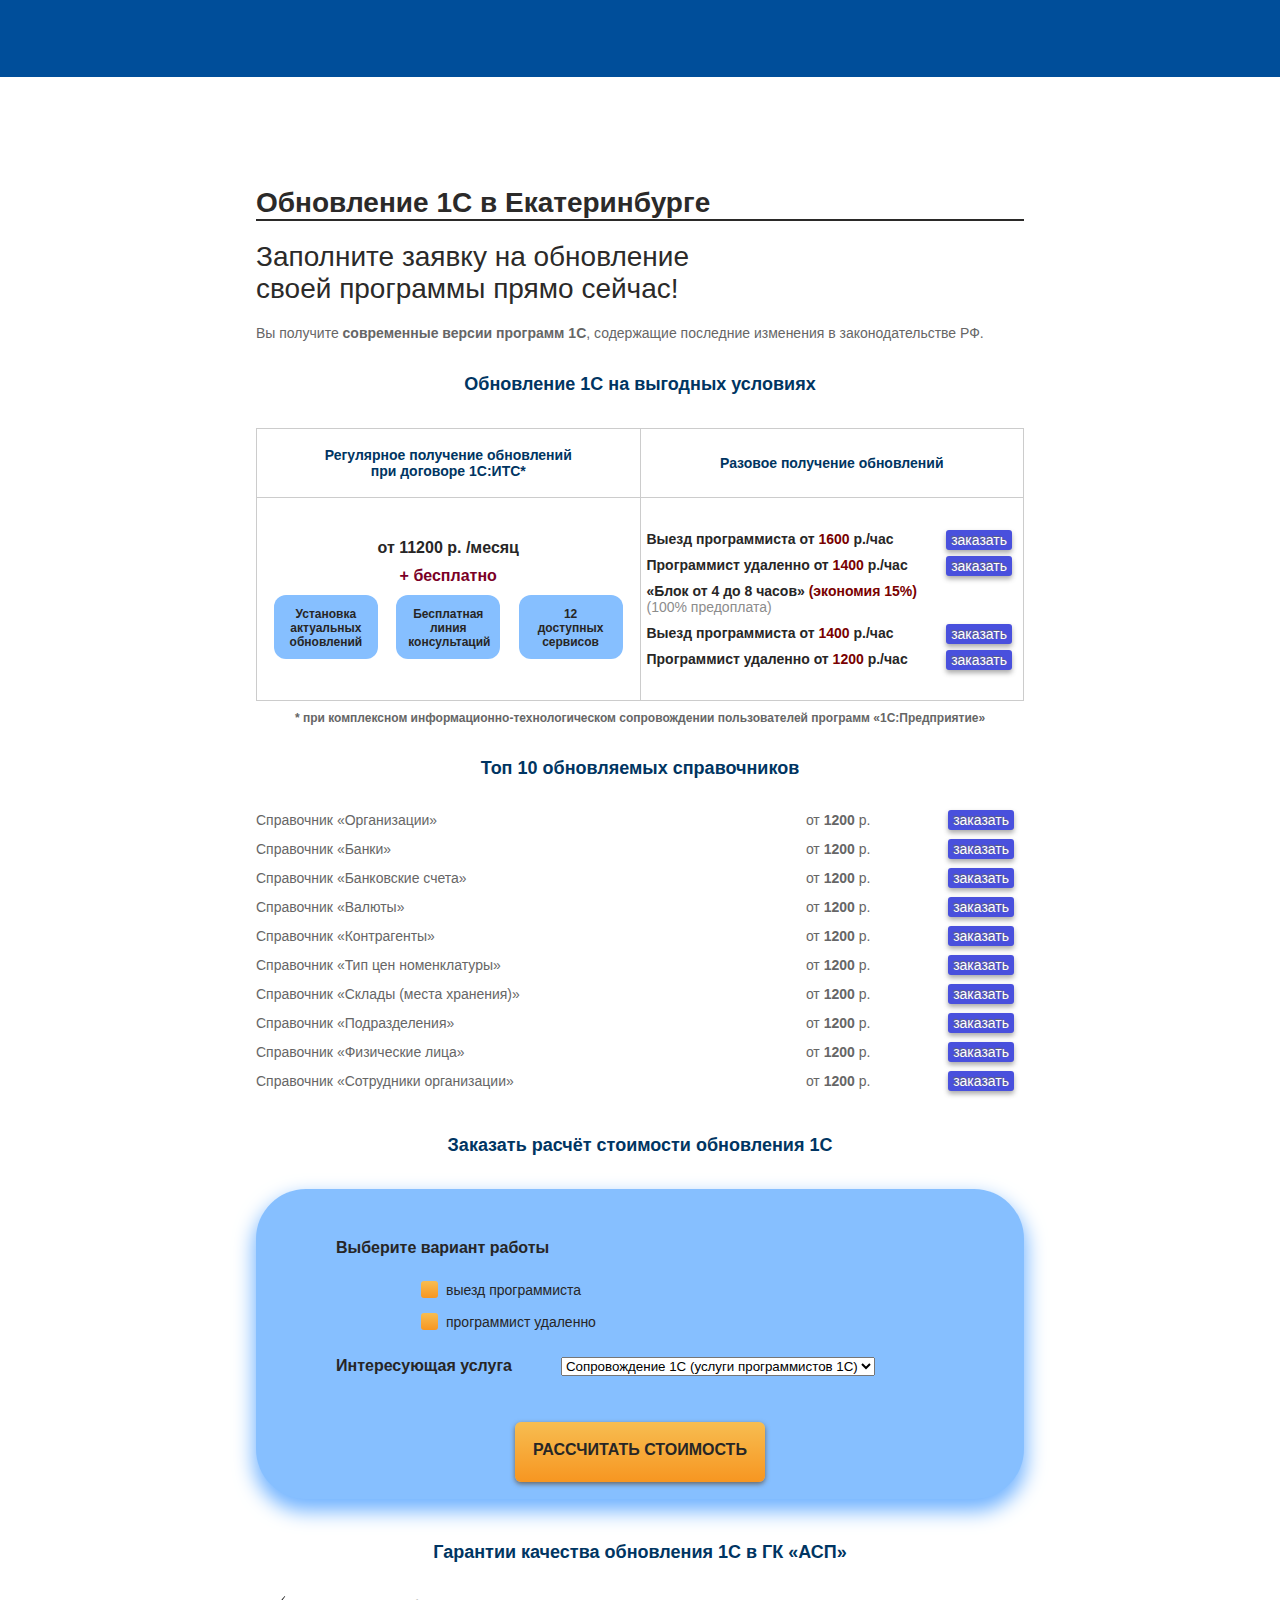
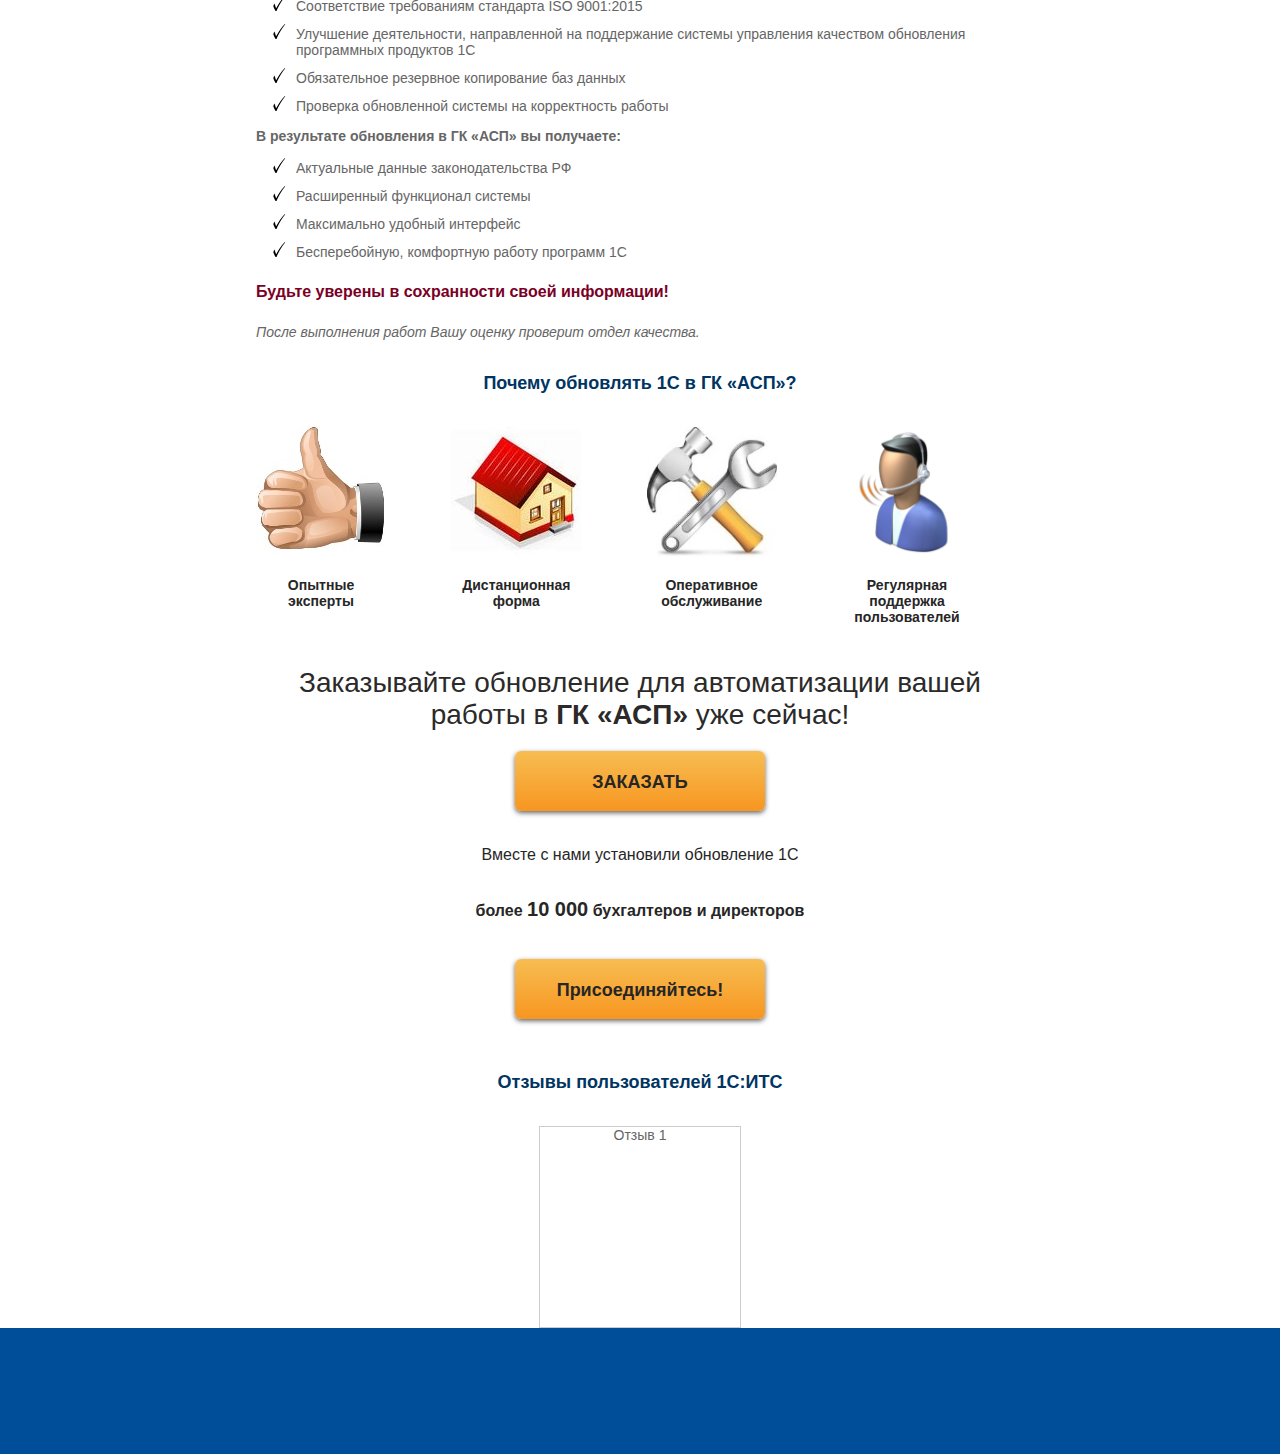
<file: ASP/index.html>
<!DOCTYPE html>
<html lang="en">
<head>
	<meta charset="UTF-8">
	<title>Test-ASP</title>
	<link rel="stylesheet" href="style.css">
</head>
<body>
	<div class="top-line"></div>
	<div class="page">
		<div class="white-winds left"></div>
		<div class="white-winds right"></div>
		<div class="content">
			<h1>Обновление 1С в Екатеринбурге</h1>
			<h2>Заполните заявку на обновление<br>своей программы прямо сейчас!</h2>
			<p>Вы получите <b>современные версии программ 1С</b>, содержащие последние изменения в законодательстве РФ.</p>
			<div class="update1c">
				<h3>Обновление 1С на выгодных условиях</h3>
				<table>
					<tr>
						<th>Регулярное получение обновлений<br>при договоре 1С:ИТС*</th>
						<th>Разовое получение обновлений</th>
					</tr>
					<tr>
						<td><p class="big">от  11200 р. /месяц</p>
							<span>+ бесплатно</span>
							<div class="blue-block">Установка актуальных обновлений</div>
							<div class="blue-block">Бесплатная линия консультаций</div>
							<div class="blue-block">12 доступных сервисов</div>
						</td>
						<td>
							<p>Выезд программиста от <b>1600</b> р./час</p><div class="blue-btn">заказать</div>
							<p>Программист удаленно от <b>1400</b> р./час</p><div class="blue-btn">заказать</div>
							<p>«Блок от 4 до 8 часов» <span>(экономия 15%)</span><br><span>(100% предоплата)</span></p>
							<p>Выезд программиста от <b>1400</b> р./час</p><div class="blue-btn">заказать</div>
							<p>Программист удаленно от <b>1200</b> р./час</p><div class="blue-btn">заказать</div>
						</td>
					</tr>
				</table>
				<p>* при комплексном информационно-технологическом сопровождении пользователей программ «1С:Предприятие»</p>
			</div>
			<div class="top10">
				<h3>Топ 10 обновляемых справочников</h3>
				<p>Справочник «Организации» <span class='right-price'>от <b>1200</b> р.</span></p><div class="blue-btn">заказать</div>
				<p>Справочник «Банки» <span class='right-price'>от <b>1200</b> р.</span></p><div class="blue-btn">заказать</div>
				<p>Справочник «Банковские счета» <span class='right-price'>от <b>1200</b> р.</span></p><div class="blue-btn">заказать</div>
				<p>Справочник «Валюты» <span class='right-price'>от <b>1200</b> р.</span></p><div class="blue-btn">заказать</div>
				<p>Справочник «Контрагенты» <span class='right-price'>от <b>1200</b> р.</span></p><div class="blue-btn">заказать</div>
				<p>Справочник «Тип цен номенклатуры» <span class='right-price'>от <b>1200</b> р.</span></p><div class="blue-btn">заказать</div>
				<p>Справочник «Склады (места хранения)» <span class='right-price'>от <b>1200</b> р.</span></p><div class="blue-btn">заказать</div>
				<p>Справочник «Подразделения» <span class='right-price'>от <b>1200</b> р.</span></p><div class="blue-btn">заказать</div>
				<p>Справочник «Физические  лица» <span class='right-price'>от <b>1200</b> р.</span></p><div class="blue-btn">заказать</div>
				<p>Справочник «Сотрудники организации» <span class='right-price'>от <b>1200</b> р.</span></p><div class="blue-btn">заказать</div>
			</div>
			<div class="calculation">
				<h3>Заказать расчёт стоимости обновления 1С</h3>
				<form>
					<p>Выберите вариант работы</p><br>
					<input type="checkbox" id="checkbox1"><label for='checkbox1'>выезд программиста</label><br><br>
					<input type="checkbox" id="checkbox2"><label for='checkbox2'>программист удаленно</label>
					<p>Интересующая услуга</p>
					<select>
						<option>Сопровождение 1С (услуги программистов 1С)</option>
						<option>Установка 1С</option>
						<option>Настройка 1С</option>
						<option>Доработка 1С</option>
						<option>Перенос баз, конвертация</option>
						<option>Поддержка 1С</option>
						<option>Обновление 1С</option>
						<option>Консультации 1С</option>
						<option>Обслуживание 1С</option>
						<option>Помощь 1С</option>
					</select>
					<div class="button">рассчитать стоимость</div>
				</form>
			</div>
			<div class="guarantee">
				<h3>Гарантии качества обновления 1С в ГК «АСП»</h3>
				<ul>
					<li>Соответствие требованиям стандарта ISO 9001:2015</li>
					<li>Улучшение деятельности, направленной на поддержание системы управления качеством обновления программных продуктов 1С</li>
					<li>Обязательное резервное копирование баз данных</li>
					<li>Проверка обновленной системы на корректность работы</li>
				</ul>
				<h4>В результате обновления в ГК «АСП» вы получаете:</h4>
				<ul>
					<li>Актуальные данные законодательства РФ</li>
					<li>Расширенный функционал системы</li>
					<li>Максимально удобный интерфейс</li>
					<li>Бесперебойную, комфортную работу программ 1С</li>
				</ul>
				<p>Будьте уверены в сохранности своей информации!</p>
				<span>После выполнения работ Вашу оценку проверит отдел качества.</span>
			</div>
			<div class="why-asp">
				<h3>Почему обновлять 1С в ГК «АСП»?</h3>
				<div class="infographics info1"><p>Опытные эксперты</p></div>
				<div class="infographics info2"><p>Дистанционная форма</p></div>
				<div class="infographics info3"><p>Оперативное обслуживание</p></div>
				<div class="infographics info4"><p>Регулярная поддержка пользователей</p></div>
			</div>
			<div class="last-block">
				<h2 id="last">Заказывайте обновление для автоматизации вашей работы в <span>ГК «АСП»</span> уже сейчас!</h2>
				<div class="buy">заказать</div>
				<p>Вместе с нами установили обновление 1С</p>
				<p class="bold">более <span>10 000</span> бухгалтеров и директоров</p>
				<div class="join">Присоединяйтесь!</div>
				<h3>Отзывы пользователей 1С:ИТС</h3>
				<div class="feedback">Отзыв 1</div>
			</div>
		</div>
	</div>
	<div class="bottom-line"></div>
</body>
</html>
</file>
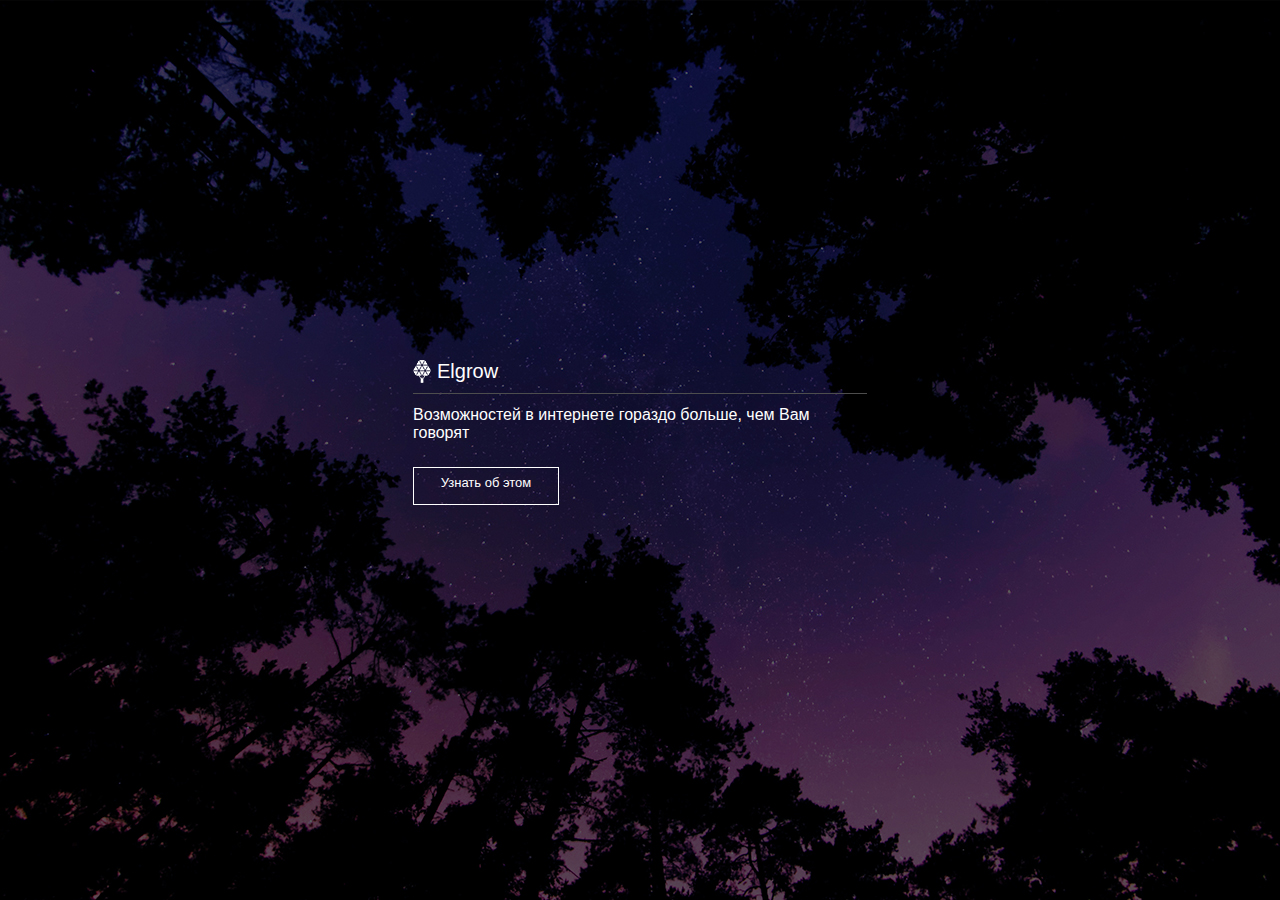
<file: elgrow.ru/www/index.html>
<!DOCTYPE html>
<html lang="ru">
<head>
	<meta charset="UTF-8">
	<title>Elgrow</title>
	<link rel="stylesheet" href="style.css">
	<link href='https://fonts.googleapis.com/css?family=Roboto:400,400italic,500,500italic' rel='stylesheet' type='text/css'>
</head>
<body>
	<div class="background">
		<div class="welcome">
			<div class="logo">Elgrow</div>
			<p>Возможностей в интернете гораздо больше, чем Вам говорят</p>
			<div class="learn_more" onclick="location.href = 'index1.html'"><p>Узнать об этом</p></div>
		</div>
	</div>

</body>
</html>
</file>
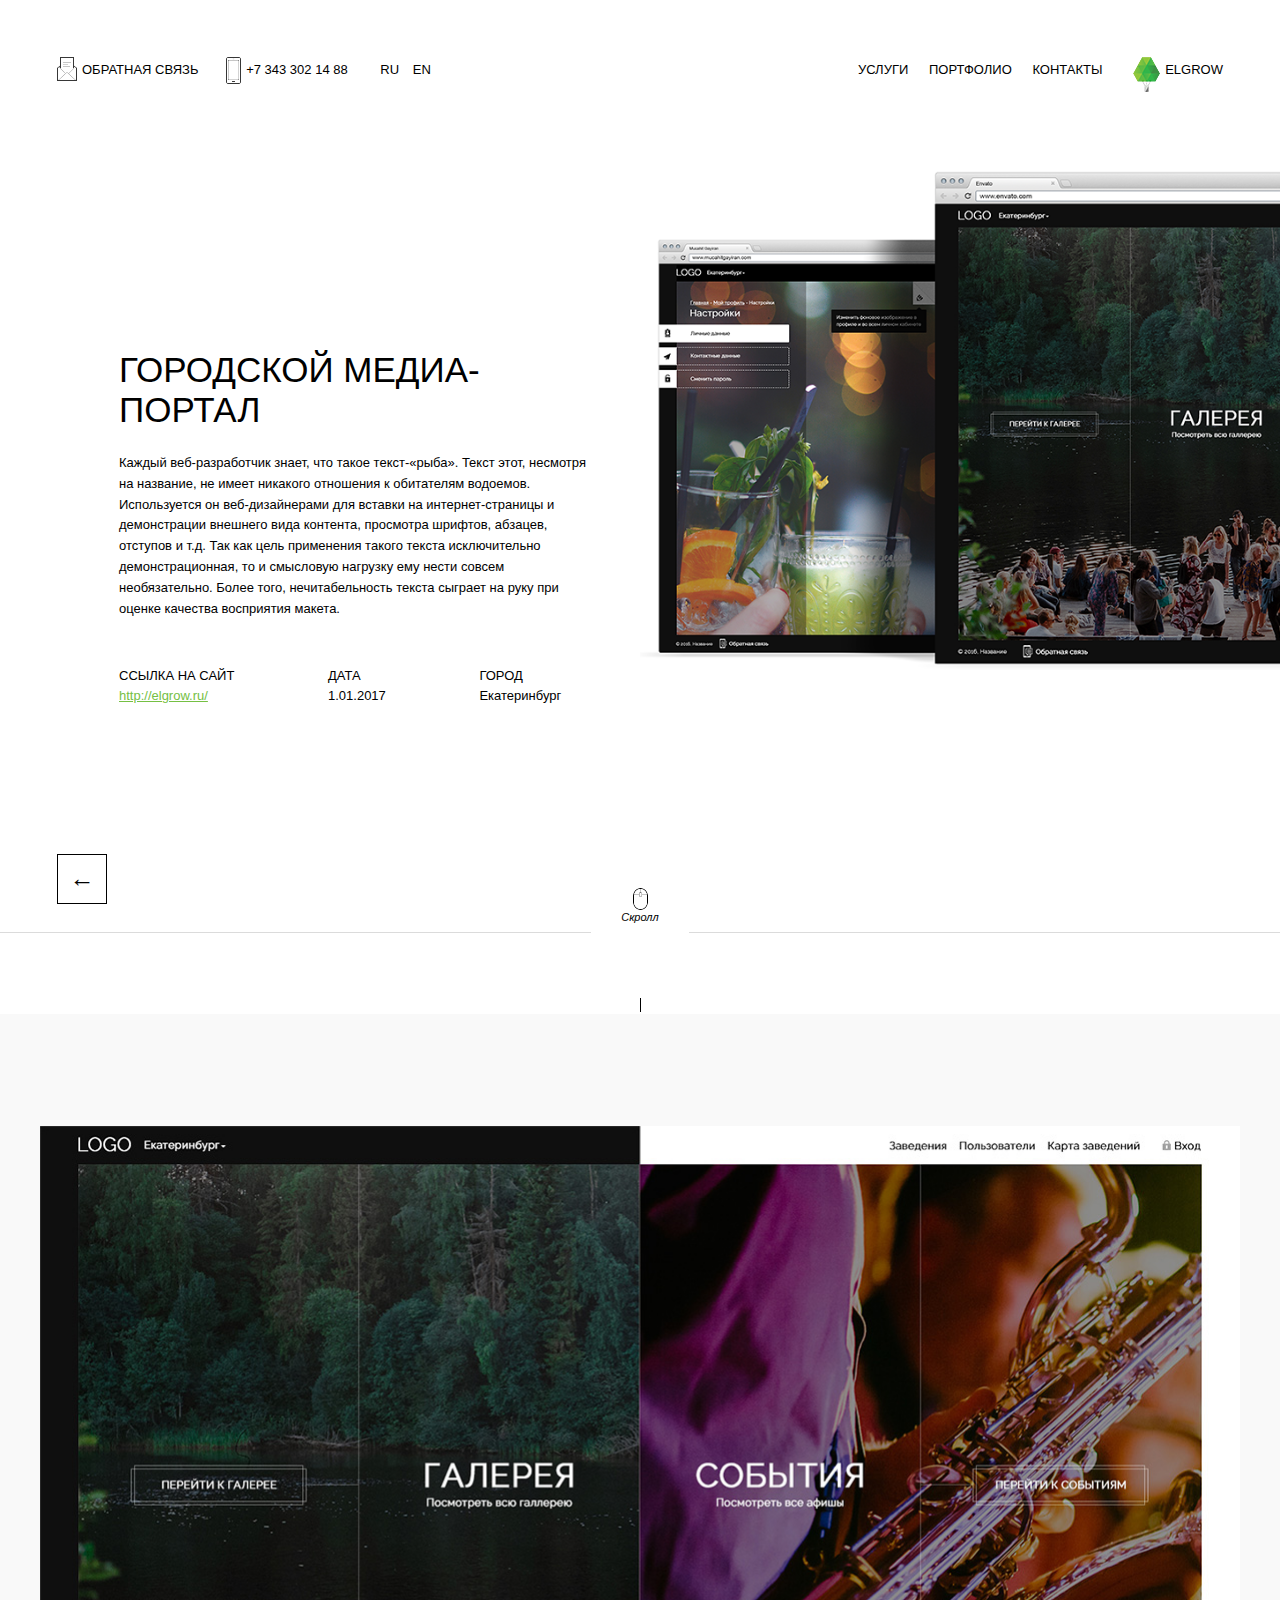
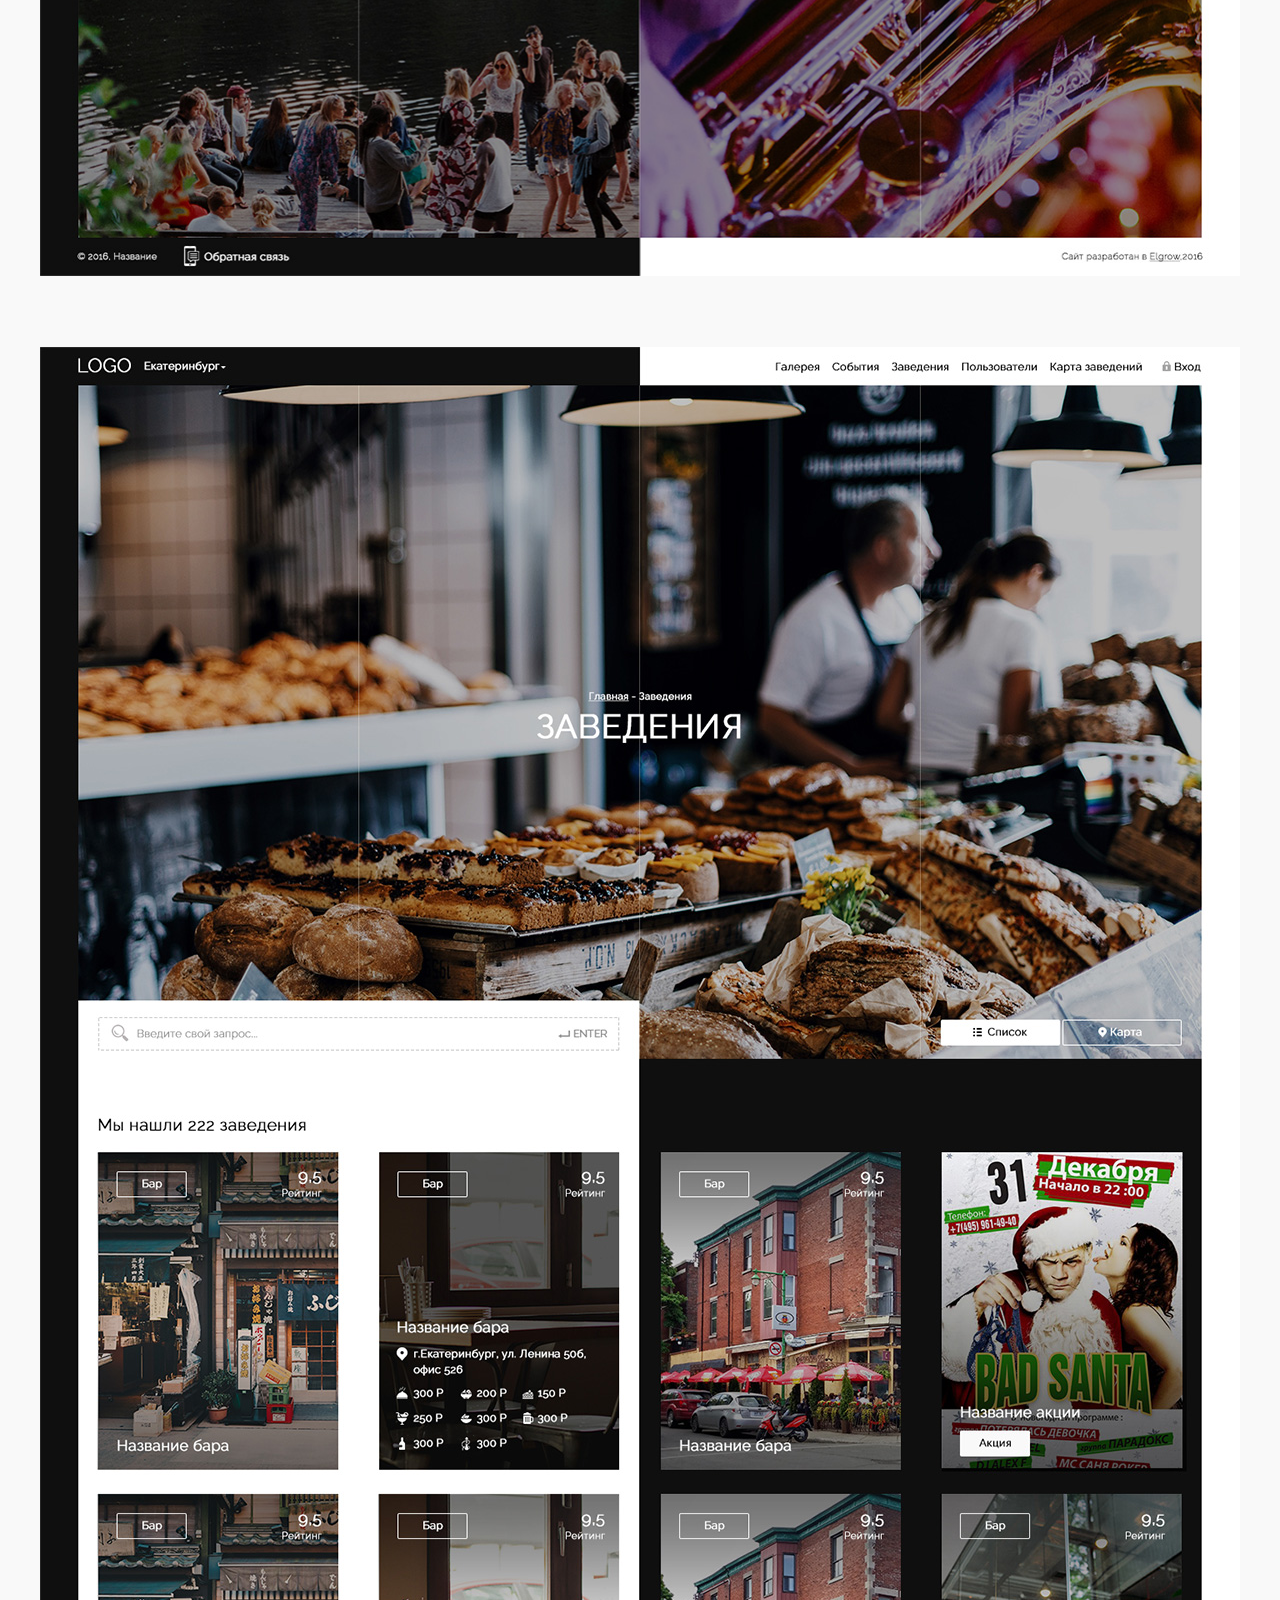
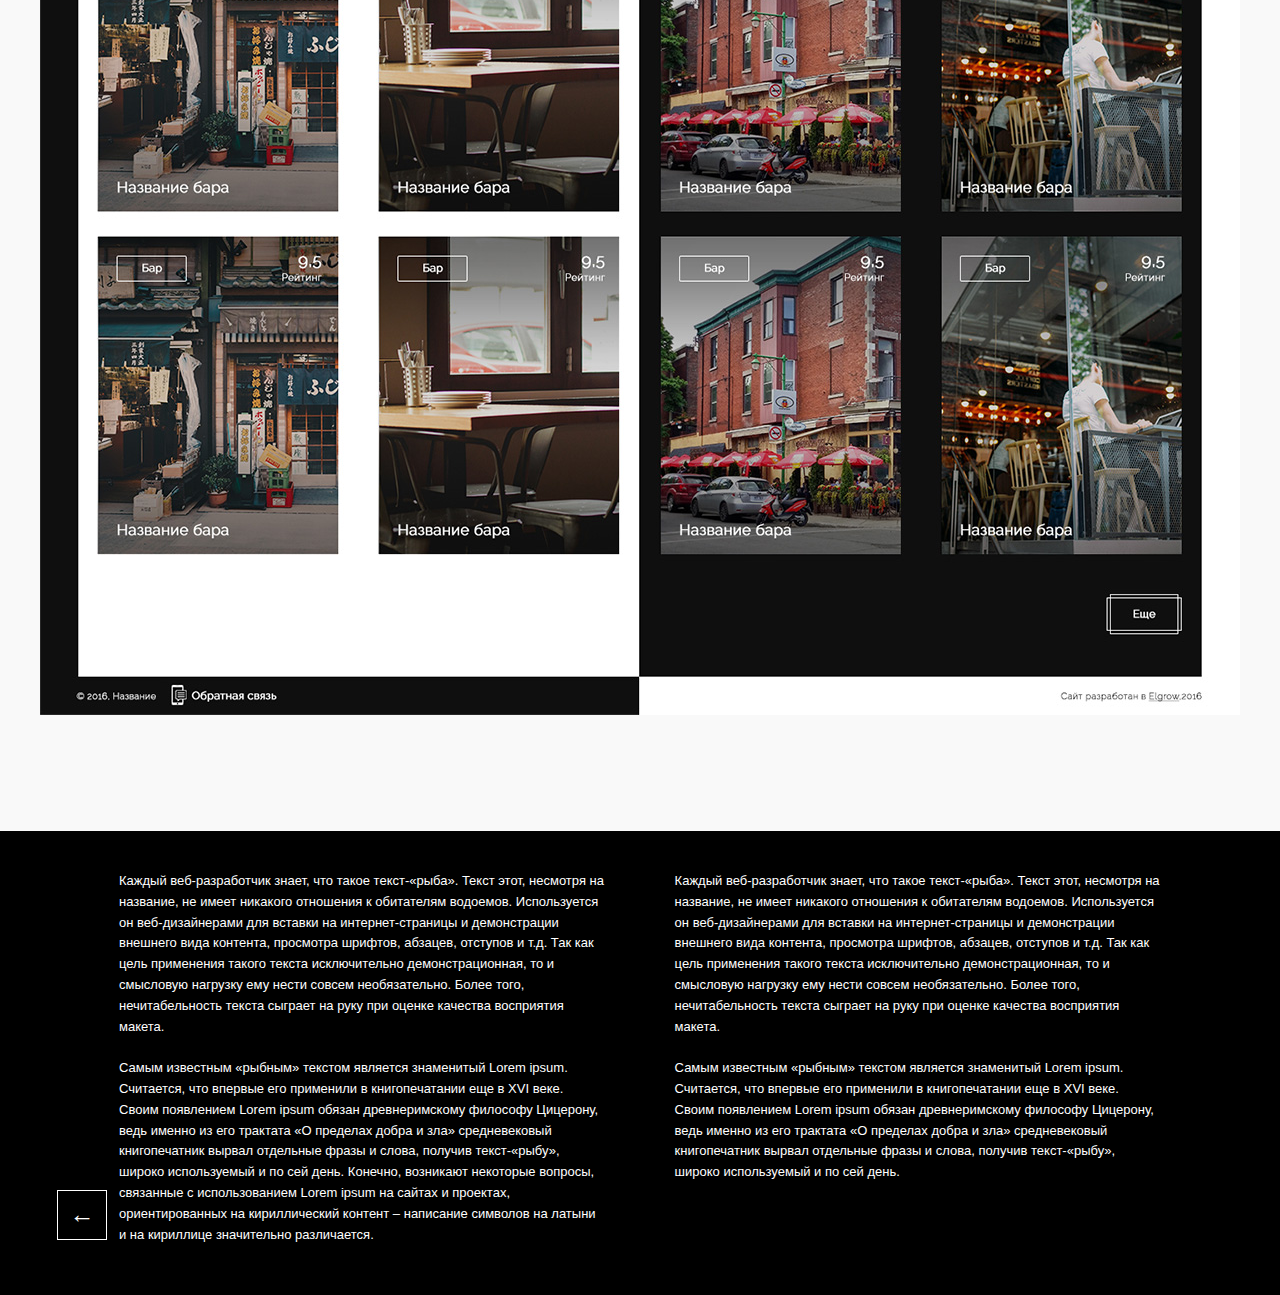
<file: elgrow.ru/www/case.html>
<!DOCTYPE html>
<html lang="ru">
<head>
	<meta charset="UTF-8">
	<title>Elgrow</title>
	<link rel="stylesheet" href="style.css">
	<link href='https://fonts.googleapis.com/css?family=Roboto:400,400italic,500,500italic' rel='stylesheet' type='text/css'>
	<link rel="stylesheet" type="text/css" href="slick/slick.css">
	<link rel="stylesheet" type="text/css" href="slick/slick-theme.css">
</head>
<body>
	<div class="case-background hidden_slider">
		<div class="top-line" id="black">
			<div class='left'>
				<div class="feedback" onclick="Feedback()">обратная связь</div>
				<div class="phone">+7 343 302 14 88</div>
				<a href="#" class="lang">ru<div class="pick-line"></div></a>
				<a href="#" class="lang">en<div class="pick-line"></div></a>
			</div>
			<div class='right'>
				<a href="#" class="right-menu" onclick="Show_slider()">услуги<div class="pick-line"></div></a>
				<a href="portfolio.html" class="right-menu">портфолио<div class="pick-line"></div></a>
				<a href="contacts.html" class="right-menu" onclick="location.href = 'contacts.html'">контакты<div class="pick-line"></div></a>
				<div class='second-logo color-logo' onclick="location.href = 'index1.html'">elgrow</div>
			</div>
		</div>
		<div class="clear"></div>
		<div class="exit-btn1"><div class="center-point"><div class="center-point_inner"></div></div></div>
		<div class="slider">
			<div class='slide'><a href="#"><img src="images/Slide1.png" alt="1"></a><p>01<br>стартапы и веб-сервисы</p></div>
			<div class='slide'><a href="#"><img src="images/Slide2.png" alt="2"></a><p>02<br>комплексный интернет-маркетинг</p></div>
			<div class='slide'><a href="#"><img src="images/Slide3.png" alt="3"></a><p>03<br>системная интеграция и корпоративное по</p></div>
			<div class='slide'><a href="#"><img src="images/Slide4.png" alt="4"></a><p>04<br>стартапы и веб-сервисы</p></div>
			<div class='slide'><a href="#"><img src="images/Slide5.png" alt="5"></a><p>05<br>комплексный интернет-маркетинг</p></div>
			<div class='slide'><a href="#"><img src="images/Slide6.png" alt="6"></a><p>06<br>системная интеграция и корпоративное по</p></div>
		</div>
		<div class="center-point"><div class="center-point_inner">.</div></div>
		<div class="case-description">
			<p class = 'title'>городской медиа-портал</p>
			<p class = 'case-text'>Каждый веб-разработчик знает, что такое текст-«рыба». Текст этот, несмотря на название, не имеет никакого отношения к обитателям водоемов. Используется он веб-дизайнерами для вставки на интернет-страницы и демонстрации внешнего вида контента, просмотра шрифтов, абзацев, отступов и т.д. Так как цель применения такого текста исключительно демонстрационная, то и смысловую нагрузку ему нести совсем необязательно. Более того, нечитабельность текста сыграет на руку при оценке качества восприятия макета.</p>
			<div class="case-link bottom-description">ссылка на сайт<br><a href="http://elgrow.ru/">http://elgrow.ru/</a></div>
			<div class="case-date bottom-description">дата<p>1.01.2017</p></div>
			<div class="case-city bottom-description">город<p>Екатеринбург</p></div>
		</div>
		<div class="case-img"><img src="images/case_img.png"></div>
		<div class="return"><p>&#8592;</p></div>
		<div class="grey-line"></div>
		<div class="scroll">
			<div class="mouse">Скролл</div>
			<div class="vertical-line"></div>
		</div>
		<div class="grey-block">
			<div class="img"><img src="images/case_img1.jpg" alt="пример 1"></div>
			<div class="img"><img src="images/case_img2.jpg" alt="пример 2"></div>
		</div>
		<div class="footer">
			<div class="footer-text left">Каждый веб-разработчик знает, что такое текст-«рыба». Текст этот, несмотря на название, не имеет никакого отношения к обитателям водоемов. Используется он веб-дизайнерами для вставки на интернет-страницы и демонстрации внешнего вида контента, просмотра шрифтов, абзацев, отступов и т.д. Так как цель применения такого текста исключительно демонстрационная, то и смысловую нагрузку ему нести совсем необязательно. Более того, нечитабельность текста сыграет на руку при оценке качества восприятия макета.<br><br>

			Самым известным «рыбным» текстом является знаменитый Lorem ipsum. Считается, что впервые его применили в книгопечатании еще в XVI веке. Своим появлением Lorem ipsum обязан древнеримскому философу Цицерону, ведь именно из его трактата «О пределах добра и зла» средневековый книгопечатник вырвал отдельные фразы и слова, получив текст-«рыбу», широко используемый и по сей день. Конечно, возникают некоторые вопросы, связанные с использованием Lorem ipsum на сайтах и проектах, ориентированных на кириллический контент – написание символов на латыни и на кириллице значительно различается.
			</div>
			<div class="footer-text right">Каждый веб-разработчик знает, что такое текст-«рыба». Текст этот, несмотря на название, не имеет никакого отношения к обитателям водоемов. Используется он веб-дизайнерами для вставки на интернет-страницы и демонстрации внешнего вида контента, просмотра шрифтов, абзацев, отступов и т.д. Так как цель применения такого текста исключительно демонстрационная, то и смысловую нагрузку ему нести совсем необязательно. Более того, нечитабельность текста сыграет на руку при оценке качества восприятия макета.<br><br>

			Самым известным «рыбным» текстом является знаменитый Lorem ipsum. Считается, что впервые его применили в книгопечатании еще в XVI веке. Своим появлением Lorem ipsum обязан древнеримскому философу Цицерону, ведь именно из его трактата «О пределах добра и зла» средневековый книгопечатник вырвал отдельные фразы и слова, получив текст-«рыбу», широко используемый и по сей день.
			</div>
			<div class="clear"></div>
			<div class="return"><p>&#8592;</p></div>
		</div>
	</div>

	<div class="modalback"></div>
	<div class="modalform">
		<div class="exit-btn"></div>
		<form>
			<div class="string">
				<p>Связаться с нами</p>
				<input type="text">
				<div class="next">далее <span>&#8594;</span></div>
			</div>
			<div class="name-form understring" id='black'>имя<div class="dote"></div></div>
			<div class="phone-form understring">телефон<div class="dote"></div></div>
			<div class="email-form understring">e-mail<div class="dote"></div></div>
			<div class="text-form understring">текст</div>
		</form>
	</div>

	<script
  src="http://code.jquery.com/jquery-3.1.1.min.js"
  integrity="sha256-hVVnYaiADRTO2PzUGmuLJr8BLUSjGIZsDYGmIJLv2b8="
  crossorigin="anonymous"></script>
	<script type="text/javascript" src="slick/slick.min.js"></script>
	<script src="other/script.js" type="text/javascript">
	</script>
</body>
</html>
</file>
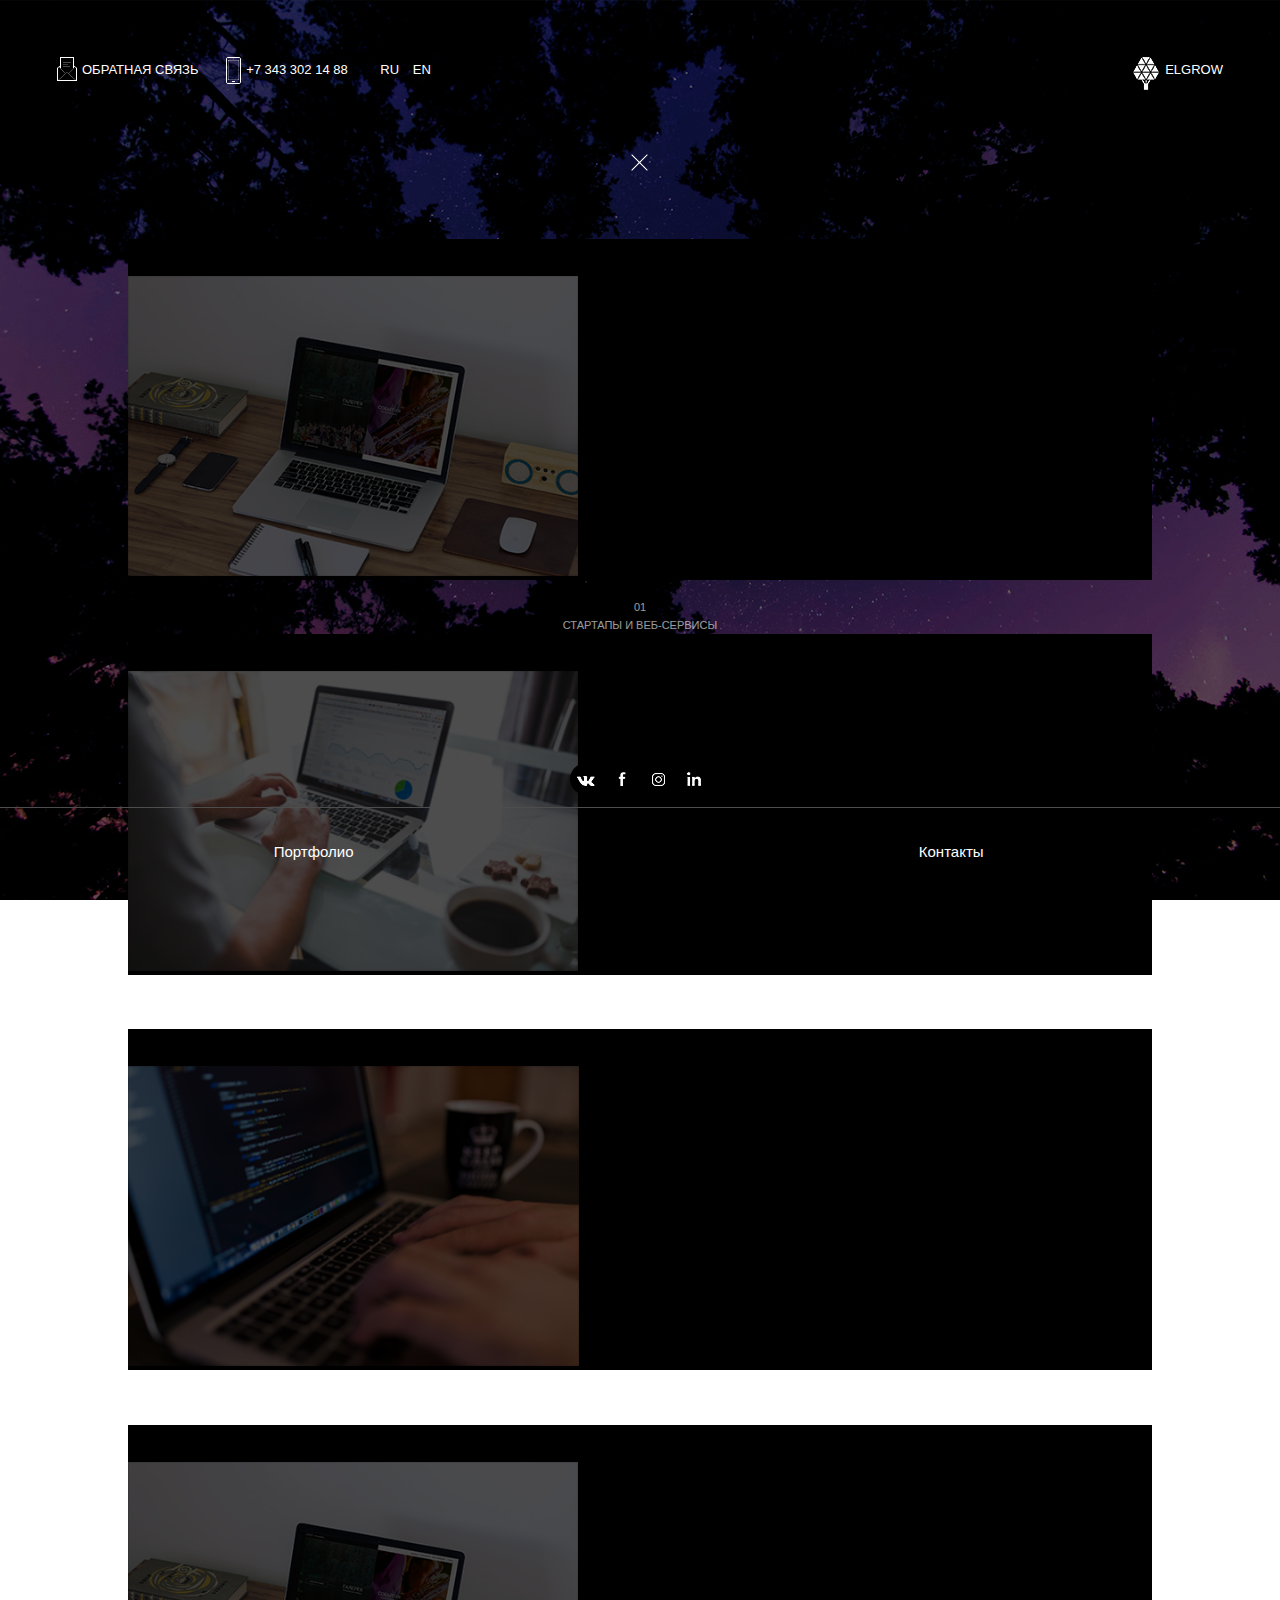
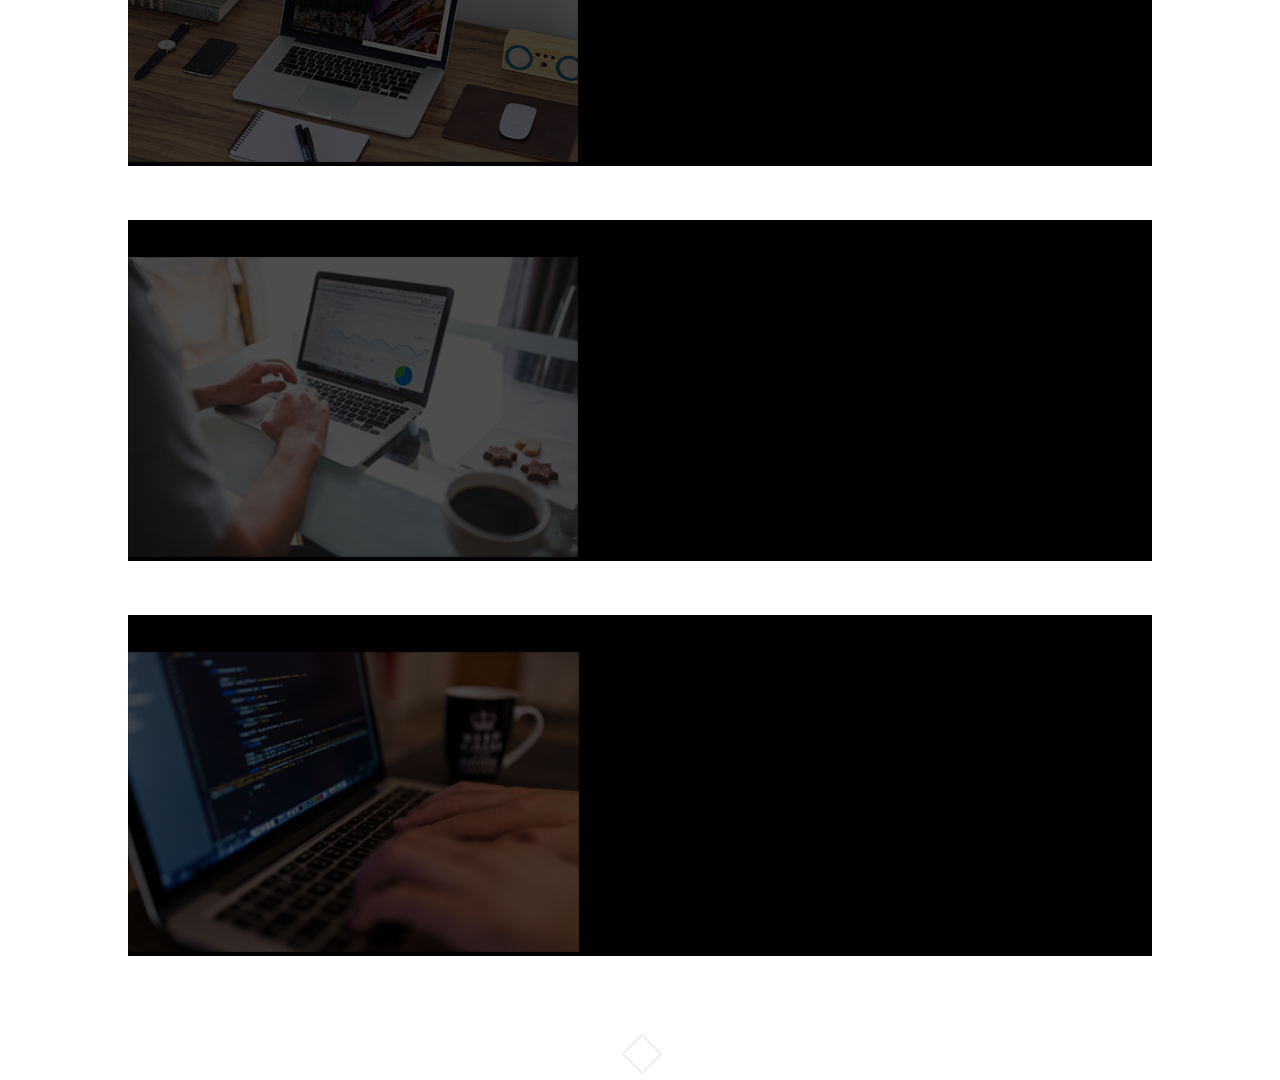
<file: elgrow.ru/www/index1.html>
<!DOCTYPE html>
<html lang="ru">
<head>
	<meta charset="UTF-8">
	<title>Elgrow</title>
	<link rel="stylesheet" href="style.css">
	<link href='https://fonts.googleapis.com/css?family=Roboto:400,400italic,500,500italic' rel='stylesheet' type='text/css'>
	<link rel="stylesheet" type="text/css" href="slick/slick.css">
	<link rel="stylesheet" type="text/css" href="slick/slick-theme.css">
</head>
<body>
	<div class="background">
		<div class="top-line">
			<div class='left'>
				<div class="feedback" onclick="Feedback()">обратная связь</div>
				<div class="phone">+7 343 302 14 88</div>
				<a href="#" class="lang">ru<div class="pick-line"></div></a>
				<a href="#" class="lang">en<div class="pick-line"></div></a>
			</div>
			<div class='right'>
			<div class='second-logo' onclick="location.href = 'index1.html'">elgrow</div>
			</div>

		</div>
		<div class="clear"></div>
		<div class="exit-btn1" onclick="location.href = 'index.html'"><div class="center-point"><div class="center-point_inner"></div></div></div>
		<div class="slider">
			<div class='slide'><a href="#"><img src="images/Slide1.png" alt="1"></a><p>01<br>стартапы и веб-сервисы</p></div>
			<div class='slide'><a href="#"><img src="images/Slide2.png" alt="2"></a><p>02<br>комплексный интернет-маркетинг</p></div>
			<div class='slide'><a href="#"><img src="images/Slide3.png" alt="3"></a><p>03<br>системная интеграция и корпоративное по</p></div>
			<div class='slide'><a href="#"><img src="images/Slide4.png" alt="4"></a><p>04<br>стартапы и веб-сервисы</p></div>
			<div class='slide'><a href="#"><img src="images/Slide5.png" alt="5"></a><p>05<br>комплексный интернет-маркетинг</p></div>
			<div class='slide'><a href="#"><img src="images/Slide6.png" alt="6"></a><p>06<br>системная интеграция и корпоративное по</p></div>
		</div>
		<div class="center-point"><div class="center-point_inner">.</div></div>
		<div class="social-afterslick">
			<a href="http://www.vk.com" class="social_vk soc"><img src="images/vk_icon.png" alt="vk"><p>Вконтакте</p></a>
			<a href="http://www.facebook.com" class="social_fb soc"><img src="images/fb_icon.png" alt="fb"><p>Facebook</p></a>
			<a href="http://www.instagram.com" class="social_inst soc"><img src="images/inst_icon.png" alt="inst"><p>Instagram</p></a>
			<a href="http://www.linkedin.com" class="social_link soc"><img src="images/link_icon.png" alt="link"><p>Linkedin</p></a>
		</div>
		<div class="bottom-line">
			<div class="portfolio" onclick="location.href = 'portfolio.html'">Портфолио</div>
			<div class="contacts" onclick="location.href = 'contacts.html'">Контакты</div>
		</div>
	</div>

	<div class="modalback"></div>
	<div class="modalform">
		<div class="exit-btn"><div class="center-point"><div class="center-point_inner"></div></div></div>
		<form>
			<div class="string">
				<p>Связаться с нами</p>
				<input type="text">
				<div class="next">далее <span>&#8594;</span></div>
			</div>
			<div class="name-form understring" id='black'>имя<div class="dote"></div></div>
			<div class="phone-form understring">телефон<div class="dote"></div></div>
			<div class="email-form understring">e-mail<div class="dote"></div></div>
			<div class="text-form understring">текст</div>
		</form>
	</div>

	<script
  src="http://code.jquery.com/jquery-3.1.1.min.js"
  integrity="sha256-hVVnYaiADRTO2PzUGmuLJr8BLUSjGIZsDYGmIJLv2b8="
  crossorigin="anonymous"></script>
	<script type="text/javascript" src="slick/slick.min.js"></script>
	<script src="other/script.js" type="text/javascript"></script>
</body>
</html>
</file>
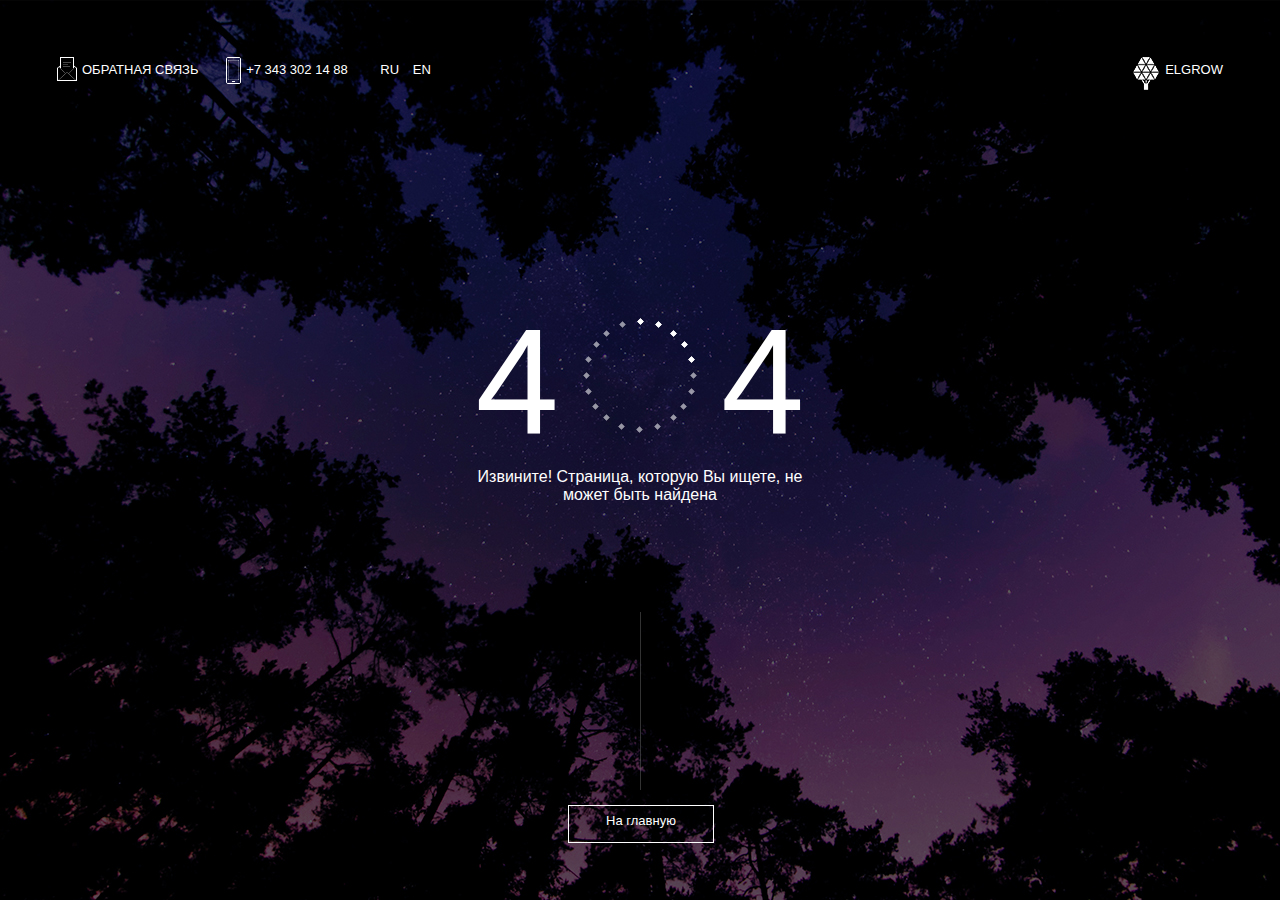
<file: elgrow.ru/www/p404.html>
<!DOCTYPE html>
<html lang="ru">
<head>
	<meta charset="UTF-8">
	<title>Elgrow</title>
	<link rel="stylesheet" href="style.css">
	<link href='https://fonts.googleapis.com/css?family=Roboto:400,400italic,500,500italic' rel='stylesheet' type='text/css'>
</head>
<body>
	<div class="background">
		<div class="top-line">
			<div class='left'>
				<div class="feedback" onclick="Feedback()">обратная связь</div>
				<div class="phone">+7 343 302 14 88</div>
				<a href="#" class="lang">ru<div class="pick-line"></div></a>
				<a href="#" class="lang">en<div class="pick-line"></div></a>
			</div>
			<div class='right'>
			<div class='second-logo' onclick="location.href = 'index1.html'">elgrow</div>
			</div>
		</div>
		<div class="clear"></div>
		<div class="p404">
			<div class="big-number">4<img src="images/circle.png">4</div>
			<p>Извините! <span>Страница</span>, которую Вы ищете,
			<span>не</span> может быть <span>найдена</span></p>
		</div>
		<div class="vertical_404"></div>
		<div class="learn_more to_main" onclick="location.href = 'index1.html'"><p>На главную</p></div>
	</div>

	<div class="modalback"></div>
	<div class="modalform">
		<div class="exit-btn"></div>
		<form>
			<div class="string">
				<p>Связаться с нами</p>
				<input type="text">
				<div class="next">далее <span>&#8594;</span></div>
			</div>
			<div class="name-form understring" id='black'>имя<div class="dote"></div></div>
			<div class="phone-form understring">телефон<div class="dote"></div></div>
			<div class="email-form understring">e-mail<div class="dote"></div></div>
			<div class="text-form understring">текст</div>
		</form>
	</div>

</body>
</html>
</file>
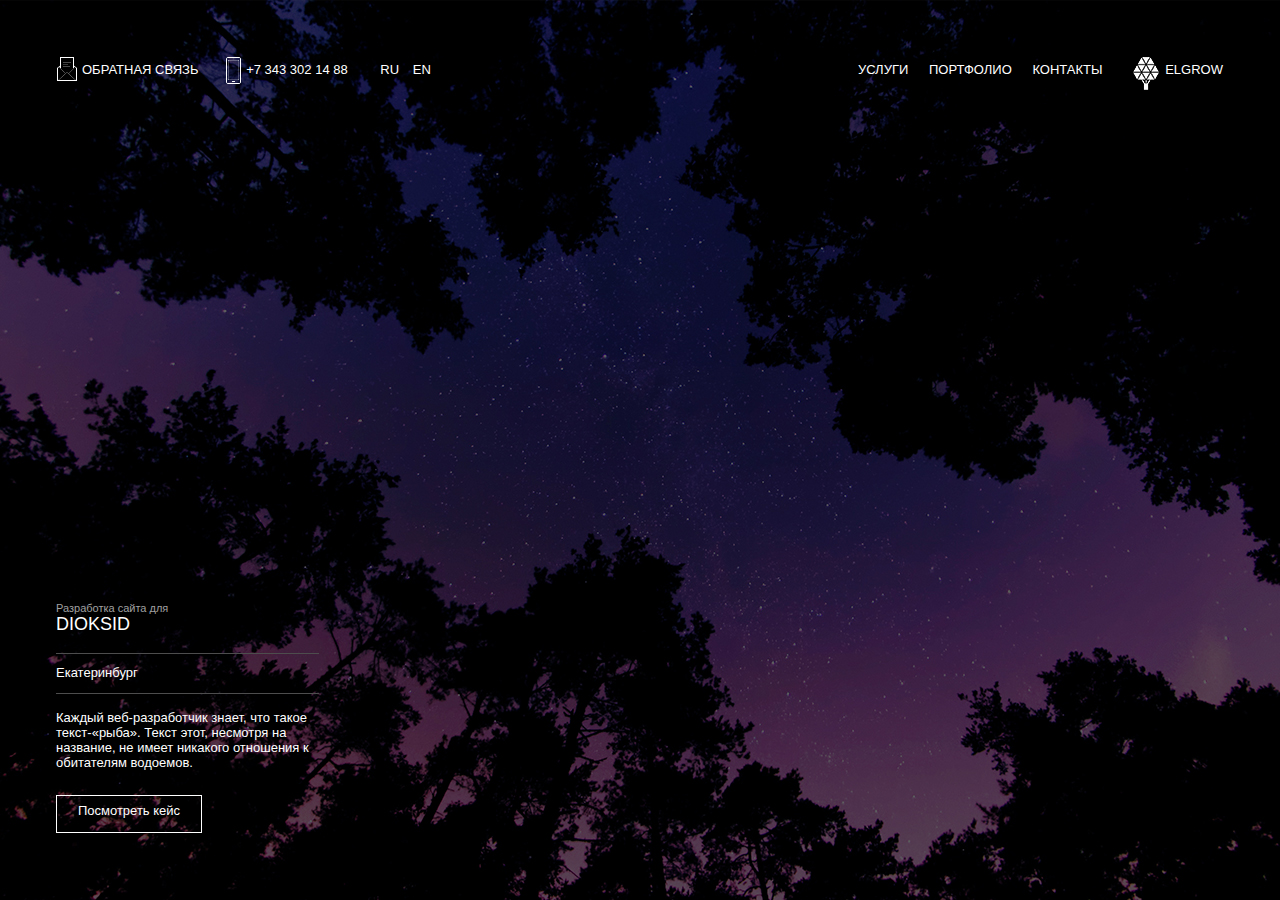
<file: elgrow.ru/www/portfolio.html>
<!DOCTYPE html>
<html lang="ru">
<head>
	<meta charset="UTF-8">
	<title>Elgrow</title>
	<link rel="stylesheet" href="style.css">
	<link href='https://fonts.googleapis.com/css?family=Roboto:400,400italic,500,500italic' rel='stylesheet' type='text/css'>
	<link rel="stylesheet" type="text/css" href="slick/slick.css">
	<link rel="stylesheet" type="text/css" href="slick/slick-theme.css">
</head>
<body>
	<div class="background hidden_slider">
		<div class="top-line">
			<div class='left'>
				<div class="feedback" onclick="Feedback()">обратная связь</div>
				<div class="phone">+7 343 302 14 88</div>
				<a href="#" class="lang">ru<div class="pick-line"></div></a>
				<a href="#" class="lang">en<div class="pick-line"></div></a>
			</div>
			<div class='right'>
				<a href="#" class="right-menu" onclick="Show_slider()">услуги<div class="pick-line"></div></a>
				<a href="portfolio.html" class="right-menu">портфолио<div class="pick-line"></div></a>
				<a href="contacts.html" class="right-menu" onclick="location.href = 'contacts.html'">контакты<div class="pick-line"></div></a>
				<div class='second-logo' onclick="location.href = 'index1.html'">elgrow</div>
			</div>
		</div>
		<div class="clear"></div>
		<div class="exit-btn1"><div class="center-point"><div class="center-point_inner"></div></div></div>
		<div class="slider">
			<div class='slide'><a href="#"><img src="images/Slide1.png" alt="1"></a><p>01<br>стартапы и веб-сервисы</p></div>
			<div class='slide'><a href="#"><img src="images/Slide2.png" alt="2"></a><p>02<br>комплексный интернет-маркетинг</p></div>
			<div class='slide'><a href="#"><img src="images/Slide3.png" alt="3"></a><p>03<br>системная интеграция и корпоративное по</p></div>
			<div class='slide'><a href="#"><img src="images/Slide4.png" alt="4"></a><p>04<br>стартапы и веб-сервисы</p></div>
			<div class='slide'><a href="#"><img src="images/Slide5.png" alt="5"></a><p>05<br>комплексный интернет-маркетинг</p></div>
			<div class='slide'><a href="#"><img src="images/Slide6.png" alt="6"></a><p>06<br>системная интеграция и корпоративное по</p></div>
		</div>
		<div class="center-point"><div class="center-point_inner">.</div></div>
		<div class="description">
			<p class = 'grey'>Разработка сайта для</p>
			<p class = 'firm-name'>dioksid</p>
			<p class = 'city'>Екатеринбург</p>
			<p class = 'text'>Каждый веб-разработчик знает, что такое текст-«рыба». Текст этот, несмотря на название, не имеет никакого отношения к обитателям водоемов.</p>
			<div class="learn_more"><p>Посмотреть кейс</p></div>
		</div>
	</div>

	<div class="modalback"></div>
	<div class="modalform">
		<div class="exit-btn"></div>
		<form>
			<div class="string">
				<p>Связаться с нами</p>
				<input type="text">
				<div class="next">далее <span>&#8594;</span></div>
			</div>
			<div class="name-form understring" id='black'>имя<div class="dote"></div></div>
			<div class="phone-form understring">телефон<div class="dote"></div></div>
			<div class="email-form understring">e-mail<div class="dote"></div></div>
			<div class="text-form understring">текст</div>
		</form>
	</div>

	<script
  src="http://code.jquery.com/jquery-3.1.1.min.js"
  integrity="sha256-hVVnYaiADRTO2PzUGmuLJr8BLUSjGIZsDYGmIJLv2b8="
  crossorigin="anonymous"></script>
	<script type="text/javascript" src="slick/slick.min.js"></script>
	<script src="other/script.js" type="text/javascript">
	</script>
</body>
</html>
</file>
<file: ASP/style.css>
body {
	margin: 0;
	padding: 0;
	font-family: Arial, Helvetica, sans-serif;
	position: relative;
}

h1, h2, h3, h4, p {
	margin: 0;
	padding: 0;
}

.top-line, .bottom-line {
	width: 100%;
	min-width: 1200px;
	height: 228px;
	background-color: #004E9A;
}

.top-line {
	position: absolute;
	top: 0;
}

.page {
	max-width: 1300px;
	min-width: 1200px;
	min-height: 480px;
	margin: 0 auto;
	background-color: #FFF;
	top: 77px;
	position: relative;
	box-shadow: 0 0 45px 0px rgba(0,0,0,0.25);
	margin-bottom: -65px;
}

.white-winds {
	width: 55px;
	height: 87%;
	position: absolute;
	top: 228px;
	background: linear-gradient(to bottom, rgba(255,255,255,0.1), rgba(255,255,255,1) 40px, rgba(255,255,255,1) 94%, rgba(255,255,255,0.1));
}

.left {
	left: -45px;
}

.right {
	right: -45px;
}

.content {
	width: 60%;
	height: 100%;
	margin: 0 auto;
	color: #666;
	font-size: 14px;
}

h1 {
	font-size: 2em;
	padding-top: 110px;
	color: #2b2a29;
	border-bottom: 2px solid #2b2a29;
}

h2 {
	font-size: 2em;
	margin-top: 20px;
	margin-bottom: 20px;
	color: #2b2a29;
	font-weight: normal;
}

h3 {
	font-size: large;
	color: rgb(0, 53, 98);
	margin-top: 33px;
	margin-bottom: 33px;
	text-align: center;
}

table {
	border-collapse: collapse;
	width: 100%;
}

table td, table th {
	border: 1px solid #ccc;
	width: 50%;
}

table th {
	color: rgb(0, 53, 98);
	font-size: 100%;
	padding: 18px 0; 
}

table td {
	font-size: 12px;
	color: rgb(39, 38, 38);
	height: 200px
}

table td:first-child {
	text-align: center;
}

table td:first-child span {
	display: block;
	font-weight: bold;
	font-size: 16px;
	color: rgb(122, 0, 38);
	margin-bottom: 10px;
}

.big {
	font-weight: bold;
	font-size: 16px;
	margin-bottom: 10px;
}

.blue-block {
	display: inline-block;
	width: 80px;
	height: 40px;
	background: #86BFFF;
	border-radius: 12px;
	margin-right: 15px;
	vertical-align: middle;
	font-weight: bold;
	padding: 12px;
}

.blue-block:last-child {
	margin-right: 0;
}

table td:last-child p {
	font-size: 14px;
	vertical-align: top;
	margin: 5px; 
	display: inline-block;
	font-weight: bold;
}

table td:last-child p span:first-child {
	color: rgb(121, 0, 0);
}

table td:last-child p span:last-child {
	font-weight: normal;
	color: #8C8C8C;
}

table b {
	color: rgb(121, 0, 0);
}

.blue-btn {
	border-radius: 3px;
	color: #FFF;
	background: #4950DD;
	box-shadow: 0px 3px 5px rgba(50, 50, 50, 0.41);
	text-shadow: -1px -1px 1px #666666;
	padding: 2px 5px;
	cursor: pointer; 
	margin-top: 4px;
	margin-right: 10px;
	float: right;
	font-size: 14px;
}

.update1c p:last-child {
	font-size: 12px;
	font-weight: bold;
	text-align: center;
	margin-top: 10px;
}

.top10 p {
	width: 80%;
	display: inline-block;
	margin-bottom: 13px; 
}

.top10 .right-price {
	float: right;
}

.top10 .blue-btn {
	margin-top: -2px;
}

.calculation form {
	width: 100%;
	height: 310px;
	background: #86BFFF;
	border-radius: 50px;
	position: relative;
	box-shadow: 0 10px 20px 2px #71B3FF;
}

.calculation p {
	font-weight: bold;
    font-size: 16px;
    color: rgb(39, 38, 38);
    margin: 27px 80px;
    display: inline-block;
}

.calculation p:first-child {
	margin-top: 50px;
	margin-bottom: 25px;
}

.calculation label {
	margin: 0 190px;
	color: rgb(39, 38, 38);
	cursor: pointer;
	display: inline-block;
}

.calculation input[type=checkbox] {
	display: none;
}

.calculation label::before {
	content: "";
	display: inline-block;
    margin: -1px 20px 0 -25px;
    cursor: pointer;
	border-radius: 3px;
	width: 17px;
	height: 17px;
	background: linear-gradient(to bottom, rgba(247,189,81,1), rgba(247,150,33,1));
	position: absolute;
}

.calculation #checkbox1:checked + label::before, .calculation #checkbox2:checked + label::before {
    content: "\2713";
    color: black;
    text-align: center;
    line-height: 15px;
    font-size: 15px;
}

.calculation select {
	margin-left: -35px;
}

.calculation .button {
	cursor: pointer;
	border-radius: 6px;
	width: 250px;
	height: 60px;
	background: linear-gradient(to bottom, rgba(247,189,81,1), rgba(247,150,33,1));
	margin: 20px auto;
	text-align: center;
	color: rgb(39, 38, 38);
	font-weight: bold;
	text-transform: uppercase;
    font-size: 16px;
    line-height: 3.5;
    box-shadow: 0 2px 5px #666666;
}

.guarantee h3 {
	margin-top: 43px;
}

.guarantee ul li{
	list-style-image: url(marker.png);
	margin-bottom: 10px;
}

.guarantee p {
	color: rgb(122, 0, 38);
	font-weight: bold;
	font-size: 16px;
	margin: 23px 0;
}

.guarantee span {
	font-style: italic; 
}

.infographics {
	width: 130px;
	height: 220px;
	display: inline-block;
	vertical-align: top;
	text-align: center;
	margin-right: 8%;
}

.info1 {
	background: url(1.jpg) no-repeat;
}

.info2 {
	background: url(2.jpg) no-repeat;
}

.info3 {
	background: url(3.jpg) no-repeat;
}

.info4 {
	background: url(4.png) no-repeat;
	margin-right: 0;
}

.infographics p {
	position: relative;
	top: 150px;
	color: rgb(39, 38, 38);
	font-weight: bold;
}

#last {
	text-align: center;
}

#last span {
	font-weight: bold;
}

.buy, .join {
	cursor: pointer;
	border-radius: 6px;
	background: linear-gradient(to bottom, rgba(247,189,81,1), rgba(247,150,33,1));
	margin: 20px auto;
	text-align: center;
	color: rgb(39, 38, 38);
	font-weight: bold;
	box-shadow: 0 2px 5px #666666;
}

.buy {
	width: 250px;
	height: 60px;
	font-weight: bold;
	text-transform: uppercase;
    font-size: 18px;
    line-height: 3.5;
}

.join {
	width: 250px;
	height: 60px;
	font-weight: bold;
	font-size: 18px;
    line-height: 3.5;
}

.last-block p {
	text-align: center;
	font-size: 16px;
    line-height: 3;
    color: rgb(39, 38, 38);
}

.last-block .bold {
	font-weight: bold;
}

.last-block .bold span {
	font-size: 20px;
}

.last-block h3 {
	margin-top: 53px;
}

.feedback {
	width: 200px;
	height: 200px;
	border: 1px solid #ccc;
	margin: 25px auto;
	text-align: center;
	margin-bottom: 40px;
}

@media all and (max-width: 1410px) {
	.left {
		left: -25px;
	}

	.right {
		right: -25px;
	}

	.page {
		box-shadow: 0 0 25px 0px rgba(0,0,0,0.25);
	}

}

@media all and (max-width: 1370px) {
	.white-winds {
		display: none;
	}

	.page {
		box-shadow: none;
	}

}
</file>
<file: elgrow.ru/www/style.css>
body, p {
	margin: 0;
	padding: 0;
}

.background {
	background: url(images/background.jpg);
	height: 100%;
	width: 100%;
	background-size: cover;
	background-position: center center;
	position: absolute;
	min-height: 535px;
}

.welcome {
	// width: 24%;
	width: 454px;
	height: 100px;
	color: white;
	position: relative;
	top: 40%;
	// left: 38%;
	margin: 0 auto;
}

.logo {
	height: 28px;
	border-bottom: 1px solid #4d4d4d;
	background: url(images/logo.png) no-repeat;
	padding-left: 24px;
	padding-bottom: 5px;
	font-family: 'Roboto Light', sans-serif;
	font-size: 20px;
	color: #fff;
}

.welcome p {
	margin-top: 12px;
	font-family: 'Roboto Thin', sans-serif;
	font-size: 16px;
}

.learn_more {
	text-align: center;
	margin-top: 25px;
	width: 144px;
	height: 36px;
	border: 1px solid white;
	cursor: pointer;
	color: #fff;
}

.learn_more p {
	margin: 7px;
	font-family: 'Roboto Regular', sans-serif;
	font-size: 13px;

}

.shadow {
	width: 100%;
	height: 18%;
	background: linear-gradient(to bottom, rgba(100,100,100,0.8), rgba(100,100,100,0));
	z-index: 9;
	position: fixed;
	top: 0;
}

.top-line {
	text-transform: uppercase;
	color: #fff;
	font-family: 'Roboto Regular', sans-serif;
	font-size: 13px;
	position: relative;
	z-index: 10;
}

#black, #black a {
	color: #000;
}

.left {
	float: left;
}

.right {
	float: right;
}

.top-line .second-logo, .top-line .feedback, .top-line .phone, .top-line .lang, .top-line .right-menu {
	display: inline-block;
	margin: 57px;
	height: 35px;
	padding-top: 5px;
}

.top-line .feedback {
	background: url(images/email.png) no-repeat;
	padding-left: 25px;
	margin-right: 0;
	cursor: pointer;
}

#black .feedback {
	background: url(images/email_black.png) no-repeat;
}

.top-line .phone {
	background: url(images/phone.png) no-repeat;
	padding-left: 20px;
	margin-left: 24px;
	margin-right: 19px;
}

#black .phone {
	background: url(images/phone_black.png) no-repeat;
}

.top-line .second-logo {
	background: url(images/second_logo.png) no-repeat;
	padding-left: 32px;
	cursor: pointer;
	margin-left: 10px;
}

#black .color-logo {
	background: url(images/color_logo.png) no-repeat;
}

.top-line a.lang {
	margin-left: 10px;
	margin-right: 0;
}

.top-line a.lang, .top-line a.right-menu {
	text-decoration: none;
	cursor: pointer;
	color: #fff;
}

.pick-line {
	width: 0%;
	height: 2px;
	background: #fff;
	position: relative;
	float: right;
	top: 1px;
	transition: width 0.3s;
}

#black .pick-line {
	background: #000;
}


.top-line .lang:hover .pick-line, .top-line .right-menu:hover .pick-line {
	width: 100%;
}

.top-line .right-menu {
	margin-right: 17px;
	margin-left: 0;
}

.clear {
	clear: both;
}

/*Слайдер на главной*/

.slider {
	margin: 0 auto;
	max-width: 1337px;
	width: 80%;
}

.slider img {
	margin: 0;
	height: 300px;
	position: relative;
	opacity: 0.3;
	margin-top: 37px;
}

.slider a {
	display: block;
	background-color: black;
	width: 100%;
	position: relative;
}

.slider .slick-current img {
	height: 337px;
	z-index: 5;
	left: 50%;
	margin-left: -252px;
	margin-top: 0;
	opacity: 1;

}

.slider p {
	font: 11px 'Roboto Light', sans-serif;
	color: #fff;
	opacity: 0.6;
	text-transform: uppercase;
	text-align: center;
	line-height: 1.6;
	margin-top: 19px;
}

.case-background .slider p {
	color: #000;
}

.slider .slick-current p {
	font: 15px 'Roboto Light', sans-serif;
	opacity: 1;
}

.slider .slick-prev, .slider .slick-next {
	z-index: 6;
	top: 110%;
}

.case-background .slider .slick-prev:before , .case-background .slider .slick-next:before  {
	color: #000;
}

.slider .slick-prev {
	left: 44%;
}

.slider .slick-next {
	right: 44%;
}

.slider .slick-prev:before {
	content: '\27F5';
}

.slider .slick-next:before {
	content: '\27F6';
}

.center-point {
	width: 34px;
	height: 34px;
	transform: rotate(45deg);
	border: 1px solid #fff;
	position: absolute;
	left: 50%;
	margin-top: 26px;
	margin-left: -16px;
}

.center-point_inner {
	border: 1px solid #ccc;
	opacity: .6;
	width: 26px;
	height: 26px;
	position: relative;
	top: 3px;
	left: 3px;
	color: #fff;
	font-size: 30px;
	text-align: center;
	line-height: 10px;
}

.exit-btn1 .center-point, .exit-btn .center-point {
	margin-top: -10px;
	margin-left: -18px;
	visibility: hidden;
}

.exit-btn .center-point, .case-background .center-point {
	border-color: #000;
}

.exit-btn .center-point_inner, .case-background .center-point_inner {
	border-color: #424242;
}

.case-background .center-point, .case-background .center-point_inner {
	color: #000;
}

.exit-btn1:hover .center-point, .exit-btn:hover .center-point {
	visibility: visible;
}

.bottom-line {
	position: absolute;
	bottom: 0;
	height: 92px;
	border-top: 1px solid #4d4d4d;
	width: 100%;
}

.portfolio, .contacts {
	display: inline-block;
	height: 50%;
	text-align: center;
	font: 15px 'Roboto Light', sans-serif;
	color: #fff;
	cursor: pointer;
	margin-top: 35px;
}

.portfolio {
	width: 49%;
}

.contacts {
	width: 50%;
}

.description, .contacts-description {
	font-family: 'Roboto Light', sans-serif;
	color: #fff;
	position: absolute;
	left: 56px;
	z-index: 10;
}

.description {
	width: 263px;
	height: 244px;
	bottom: 54px;
}

.description .grey {
	font-size: 11px;
	color: #a0a0a0;
}

.description .firm-name {
	font-size: 18px;
	text-transform: uppercase;
	border-bottom: 1px solid #4d4d4d;
	padding-bottom: 18px;
	margin-bottom: 11px;
}

.description .city, .description .text {
	font-size: 13px;
}

.description .city {
	border-bottom: 1px solid #4d4d4d;
	padding-bottom: 13px;
	margin-bottom: 16px;
}

.contacts-description {
	width: 325px;
	height: 258px;
	padding-left: 28px;
	background-color: rgba(0,0,0,0.7);
	bottom: 74px;
}

.contacts-description p {
	font-size: 13px;
}

.contacts-description p.head {
	text-transform: uppercase;
	font-family: 'Roboto Regular', sans-serif;
	font-size: 12px;
	margin-top: 17px;
	margin-bottom: 4px;
}

.contacts-description p.head:first-child {
	margin-top: 24px;
}

.contacts-description .send {
	margin-top: 20px;
}

.social, .social-afterslick {
	position: absolute;
	width: 140px;
	height: 32px;
	z-index: 10;
}

.social {
	left: 56px;
	bottom: 32px;
}

.social-afterslick {
	left: 50%;
	margin-left: -70px;
	bottom: 105px;
}

.social a, .social-afterslick a {
	text-decoration: none;
	display: inline-block;
	width: 32px;
	height: 32px;
	background-color: black;
	border-radius: 16px;
}

.social p, .social-afterslick p {
	visibility: hidden;
	color: #fff;
	position: relative;
	left: -15px;
	font-family: 'Roboto Light', sans-serif;
	font-size: 12px;
}

.social p {
	bottom: -17px;
}
.social-afterslick p {
	top: -38px;
}

.social p:last-child, .social-afterslick p:last-child{
	left: -7px;
}

.social a:hover, .social-afterslick a:hover {
	background-color: #4d76a4;
}

.social a:hover p, .social-afterslick a:hover p {
	visibility: visible;
}

.social .soc, .social-afterslick .soc {
	text-align: center;
}

.social img, .social-afterslick img {
	position: relative;
	top: 9px;
}

#map_canvas {
	position: absolute;
	top: 0;
	bottom: 0;
	left: 0;
	right: 0;
}

.case-background {
	background: #fff;
}

.hidden_slider .exit-btn1, .hidden_slider .slider, .hidden_slider .center-point {
	display: none;
	z-index: 11;
}

.case-description {
	width: 37%;
	font: 13px 'Roboto Light', sans-serif;
	margin-left: 119px;
	margin-top: 196px;
}

.case-description .title {
	font: 35px 'Roboto Regular', sans-serif;
	text-transform: uppercase;
	margin-bottom: 23px;
}

.case-description .bottom-description {
	display: inline-block;
	margin-right:19%;
	vertical-align: top;
	margin-top: 49px;
	text-transform: uppercase;
	font-family: 'Roboto Regular', sans-serif;
}

.case-description .bottom-description:last-child {
	margin-right: 0;
}

.case-description .bottom-description p {
	text-transform: none;
	margin-top: 5px;
}

.case-description .bottom-description a {
	color: #75c043;
	text-transform: none;
	margin-top: 5px;
	display: block;
}

.case-text {
	line-height: 1.6;
}

.case-img {
	max-width: 726px;
	width: 50%;
	position: absolute;
	right: 0;
	top: 170px;
}

.case-img img {
	width: 100%;
}

.return {
	width: 48px;
	height: 48px;
	border: 1px solid black;
	margin-left: 57px;
	margin-top: 151px;
	text-align: center;
	cursor: pointer;
}

.return p {
	margin-top: 10px;
	font-size: 25px;
}

.grey-line {
	width: 100%;
	height: 1px;
	background: #dbdbdb;
	margin-top: 28px;
}

.scroll {
	width: 98px;
	height: 126px;
	background: #fff;
	position: relative;
	margin: 0 auto;
	top: -45px;
}

.scroll .mouse {
	text-align: center;
	padding-top: 23px;
	font: 11px 'Roboto Light', sans-serif;
	font-style: italic;
	background: url(images/mouse.png) top center no-repeat;
}

.scroll .vertical-line {
	width: 1px;
	height: 14px;
	background: #000;
	margin: 0 auto;
	margin-top: 75px;
}

.grey-block {
	width: 100%;
	padding: 112px 0;
	background: #f9f9f9;
	margin-top: -45px;
}

.grey-block .img {
	width: 100%;
	max-width: 1200px;
	margin: 0 auto;
}

.grey-block img {
	width: 100%;
	margin-bottom: 67px;
}

.grey-block .img:last-child img {
	margin-bottom: 0;
}

.footer {
	width: 100%;
	background: #000;
	color: #fff;
	padding-top: 40px;
}

.footer .footer-text {
	margin: 37px 119px;
	margin-top: 0;
	width: 38%;
	font: 13px 'Roboto Light', sans-serif;
	line-height: 1.6;
}

.footer .left {
	margin-right: 10px;
	margin-bottom: 0;
}

.footer .right {
	margin-left: 0;
}

.footer .return {
	border-color: #fff;
	color: #fff;
	margin-top: 0;
	position: relative;
	bottom: 55px;
}

/*Страница 404*/

.p404 {
	width: 330px;
	height: 256px;
	color: white;
	position: absolute;
	top: 47%;
	left: 50%;
	margin-left: -165px;
	margin-top: -128px;
	font: 16px 'Roboto Thin', sans-serif;
	text-align: center;
}

.p404 .big-number {
	font: 150px 'Roboto Thin', sans-serif;
}

.p404 .big-number img {
	margin: 0 24px;
}

.p404 p span {
	font: 16px 'Roboto Regular', sans-serif;
}

.vertical_404 {
	width: 1px;
	position: absolute;
	background: rgba(100,100,100,0.5);
	bottom: 110px;
	top: 68%;
	left: 50%;
}

.to_main {
	position: absolute;
	left: 50%;
	margin-left: -72px;
	bottom: 57px;
}

/*Форма обратной связи*/

.modalback, .modalform {
	display: none;
}

.modalback {
	position: absolute;
	width: 100%;
	height: 100%;
	background-color: rgba(243,243,243,0.95);
	z-index: 12;
}

.modalform {
	position: absolute;
	font: 13px 'Roboto Regular', sans-serif;
	color: #000;
	z-index: 14;
	width: 80%;
	left: 10%;
	top: 130px;
	min-width: 310px;
}

.modalform .exit-btn, .exit-btn1 {
	position: relative;
	left: 50%;
	margin-left: -9px;
	width: 17px;
	height: 17px;
	cursor: pointer;
	z-index: 11;
}

.modalform .exit-btn, .case-background .exit-btn1 {
	background: url(images/cross.png) no-repeat;
}

.exit-btn1 {
	background: url(images/white_cross.png) no-repeat;
	margin-bottom: 68px;
}

.modalform form {
	margin-top: 190px;
}

.modalform .string p {
	margin-bottom: 22px;
}

.modalform .string input {
	min-width: 250px;
}

.modalform .string input {
	width: 80%;
	height: 33px;
	border: none;
	background: none;
	outline: none;
	font: 30px 'Roboto Light', sans-serif;
	margin-bottom: 14px;
}

.modalform .string{
	width: 100%;
	border-bottom: 1px solid #000;
}

.modalform .understring, .modalform .next, .modalform .understring .dote {
	display: inline-block;
	margin-top: 2px;
}

.modalform .next {
	float: right;
	text-transform: uppercase;
	cursor: pointer;
}

.modalform .next span {
	font-size: 20px;
}

.modalform .understring {
	text-transform: uppercase;
	color: #b2b2b2;
	cursor: pointer;
}

.modalform .understring:hover, .modalform #black {
	color: #000;
}

.modalform .understring .dote {
	width: 3px;
	height: 3px;
	transform: rotate(45deg);
	background: #a5a5a5;
	margin-left: 4px;
	margin-bottom: 3px;
}

/*Адаптив под малые разрешения*/

@media all and (max-width: 1200px) {
	.case-img {
		top: 310px;
	}

	.case-description .bottom-description {
		margin-right: 25px;
	}

	.footer .footer-text {
		margin: 0 57px;
		margin-bottom: 37px;
	}

	.footer .footer-text:nth-child(2){
		margin-left: 0;
	}

	.footer .footer-text:first-child {
		margin-right: 10px;
	}

	.footer .return {
		margin-top: 35px;
	}
	.slider .slick-prev {
		left: 42%;
	}

	.slider .slick-next {
		right: 42%;
	}
}

@media all and (max-width: 960px) {
	.case-img {
		top: 260px;
	}
	.case-description {
		width: 36%;
		margin-top: 60px;
	}
	.slider .slick-prev {
		left: 40%;
	}

	.slider .slick-next {
		right: 40%;
	}
}

@media all and (max-width: 878px) {
	.top-line .second-logo, .top-line .feedback, .top-line .phone, .top-line .lang, .top-line .right-menu {
		margin: 10px;
	}
	.top-line .right, .top-line .left {
		float: none;
		width: 375px;
		margin: 0 auto;
	}

	.case-description {
		margin-left: 57px;
	}

	.case-description .bottom-description {
		margin-right: 15px;
	}
}

@media all and (max-width: 824px) {
	.case-img {
		position: static;
		margin: 0 auto;
		width: 80%;
	}

	.return {
		margin-top: 10px;
	}

	.case-description {
		margin: 25px auto;
		margin-top: 50px;
		width: 80%;
	}

	.case-description .title {
		text-align: center;
	}

	.slider {
		max-width: 505px;
	}

	.slider .slick-prev {
		left: 35%;
	}

	.slider .slick-next {
		right: 35%;
	}
}

@media all and (max-width: 535px) {
	.welcome {
		width: 300px;
	}

	.contacts {
		width: 49%;
	}

	.contacts-description {
		left: 50%;
		margin-left: -165px;
		width: 300px;
	}

	.footer .left, .footer .right {
		float: none;
	}

	.footer .footer-text {
		width: 80%;
	}

	.footer .footer-text:first-child, .footer .footer-text:nth-child(2) {
		margin: 0 auto;
		margin-bottom: 25px;
	}

	.footer .return {
		margin-top: 75px;
	}

	.exit-btn1 {
		margin-bottom: 25px;
		margin-top: 10px;
	}
	.slider .slick-prev {
		left: 30%;
	}

	.slider .slick-next {
		right: 30%;
	}
}

@media all and (max-width: 392px) {
	.return {
		margin-left: 50px;
	}

	.top-line .right, .top-line .left {
		width: 320px;
	}

	.top-line .second-logo {
		position: absolute;
		top: 58px;
		right: 10px;
	}

	.contacts-description {
		padding-left: 5px;
	}

	.modalform {
		left: 6px;
	}

	.modalform .string input {
		width: 100%;
	}
}

@media all and (max-height: 865px) {
	.exit-btn1 {
		margin-bottom: 25px;
		margin-top: 5px;
	}

	.top-line .second-logo, .top-line .feedback, .top-line .phone, .top-line .lang, .top-line .right-menu {
		margin-bottom: 10px;
	}
}

@media all and (max-height: 795px) {
	.bottom-line {
		height: 38px;
	}

	.portfolio, .contacts {
		margin-top: 10px;
	}

	.social-afterslick {
		bottom: 43px;
	}
}

@media all and (max-height: 719px) {
	.slider .slick-current img, .slider img {
		height: 200px;
		margin-top: 0;
	}

	.slider .slick-current img {
		margin-left: -150px;
	}

	.slider {
		width: 300px;
	}

	.slider .slick-next, .slider .slick-prev {
		top: 115%;
	}

	.slider .slick-prev {
		left: 25%;
	}

	.slider .slick-next {
		right: 25%;
	}
}

@media all and (max-height: 640px) {
	.exit-btn1 {
		margin-top: -25px;
	}

	.social a:hover p, .social-afterslick a:hover p {
		visibility: hidden;
	}

	.center-point {
		margin-top: 12px;
	}

	.slider .slick-next, .slider .slick-prev {
		top: 110%;
	}

	.top-line .second-logo, .top-line .feedback, .top-line .phone, .top-line .lang, .top-line .right-menu {
		margin: 3px 10px 0 10px;
	}

	.top-line .second-logo {
		top: 43px;
	}
}
</file>
